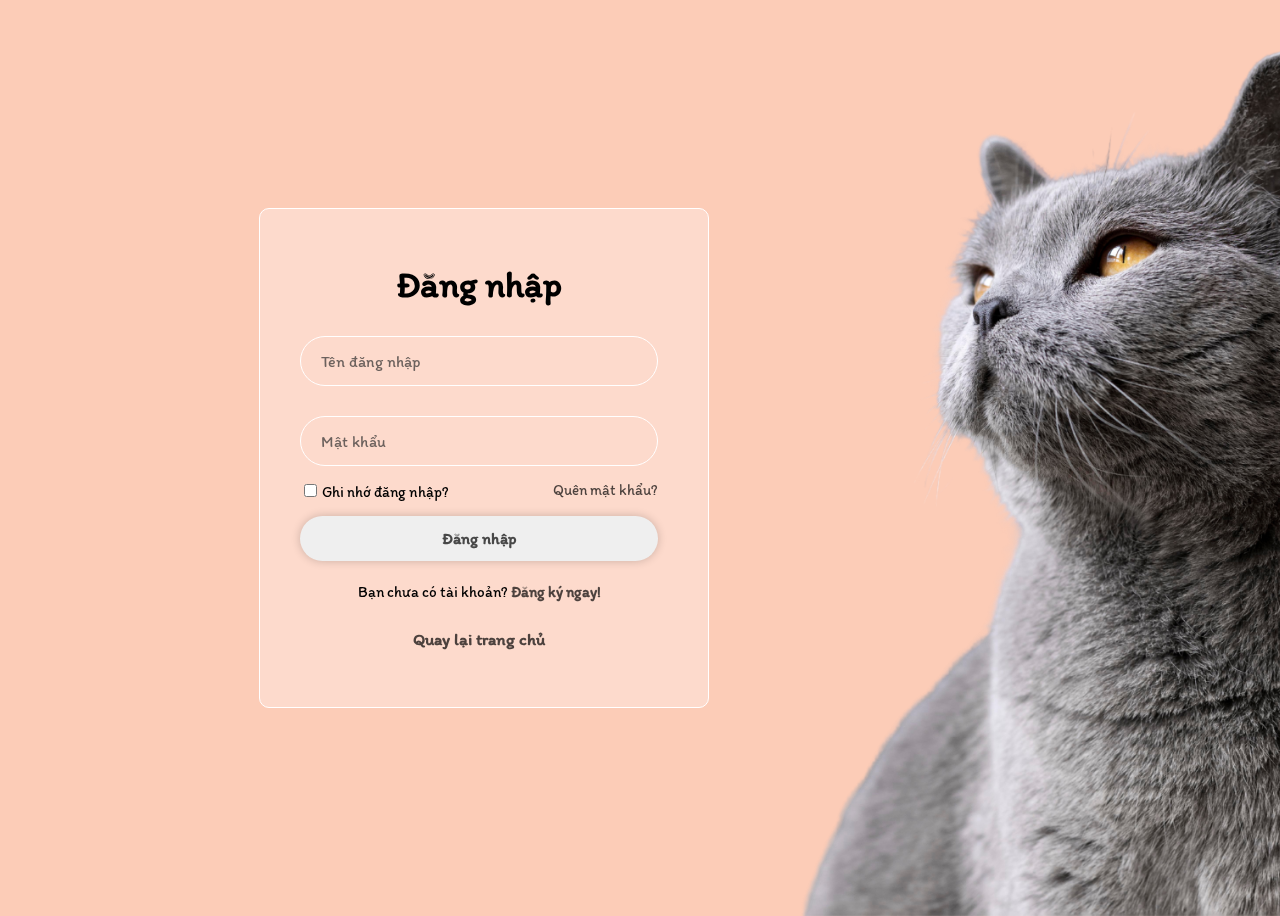
<file: html/login.html>
<!DOCTYPE html>
<html lang="en">
  <head>
    <meta charset="UTF-8" />
    <meta name="viewport" content="width=device-width, initial-scale=1.0" />
    <title>Đăng nhập</title>
    <!-- Link code có thể nhúng icon -->
    <link
      rel="stylesheet"
      href="https://cdnjs.cloudflare.com/ajax/libs/font-awesome/6.5.1/css/all.min.css"
      integrity="sha512-DTOQO9RWCH3ppGqcWaEA1BIZOC6xxalwEsw9c2QQeAIftl+Vegovlnee1c9QX4TctnWMn13TZye+giMm8e2LwA=="
      crossorigin="anonymous"
      referrerpolicy="no-referrer"
    />
    <!-- Nhúng CSS -->
    <link rel="stylesheet" href="/css/login.css" />
    <link rel="stylesheet" href="/css/base.css" />
  </head>
  <body>
    <div class="cover">
      <div class="wrapper" id="wrapper">
        <div class="login-form">
          <h1>Đăng nhập</h1>
          <div class="input-box">
            <input
              id="account-field-login"
              type="text"
              placeholder="Tên đăng nhập"
            />
            <i class="fa-solid fa-user"></i>
            <p id="error-acc-login"></p>
          </div>

          <div class="input-box">
            <input type="password" placeholder="Mật khẩu" />
            <i id="show-hide-pass-login" class="fa-solid fa-lock"></i>
            <!-- <i class="fa-solid fa-unlock"></i> -->
            <p id="error-pass-login"></p>
          </div>

          <div class="forgot-box">
            <label for="checkbox-forgot">
              <input
                type="checkbox"
                name="checkbox-forgot"
                id="checkbox-forgot"
              />Ghi nhớ đăng nhập?</label
            >
            <a href="#">Quên mật khẩu?</a>
          </div>

          <button id="btn-login" type="submit" class="button">Đăng nhập</button>

          <div class="register-login-link">
            <p>
              Bạn chưa có tài khoản?
              <a href="#" id="register-link">Đăng ký ngay!</a>
            </p>
          </div>
          <div class="home-link">
            <a href="../index.html">Quay lại trang chủ</a>
          </div>
        </div>
        <!-- Form đăng ký -->
        <div class="register-form" ;>
          <h1>Đăng ký</h1>
          <div class="input-box">
            <input
              id="account-field-register"
              type="text"
              placeholder="Tên đăng nhập"
            />
            <i class="fa-solid fa-user"></i>
            <p id="error-acc-register"></p>
          </div>
          <div class="input-box">
            <input type="password" placeholder="Mật khẩu" />
            <i id="show-hide-pass-register" class="fa-solid fa-lock"></i>
            <p id="error-pass-register"></p>
          </div>
          <div class="input-box">
            <input
              id="input-password-again"
              type="password"
              placeholder="Nhập lại mật khẩu"
            />
            <i id="show-hide-pass-register-again" class="fa-solid fa-lock"></i>
            <p id="error-pass-again-register"></p>
          </div>

          <div class="register-login-link">
            <p>
              Bạn đã có tài khoản?
              <a href="#" id="login-link">Đăng nhập ngay!</a>
            </p>
          </div>
          <button id="btn-register" type="submit" class="button">
            Đăng ký
          </button>
          <div class="home-link">
            <a href="../index.html">Quay lại trang chủ</a>
          </div>
        </div>
      </div>
    </div>

    <!-- link js -->
    <script src="/js/login.js"></script>
  </body>
</html>
</file>
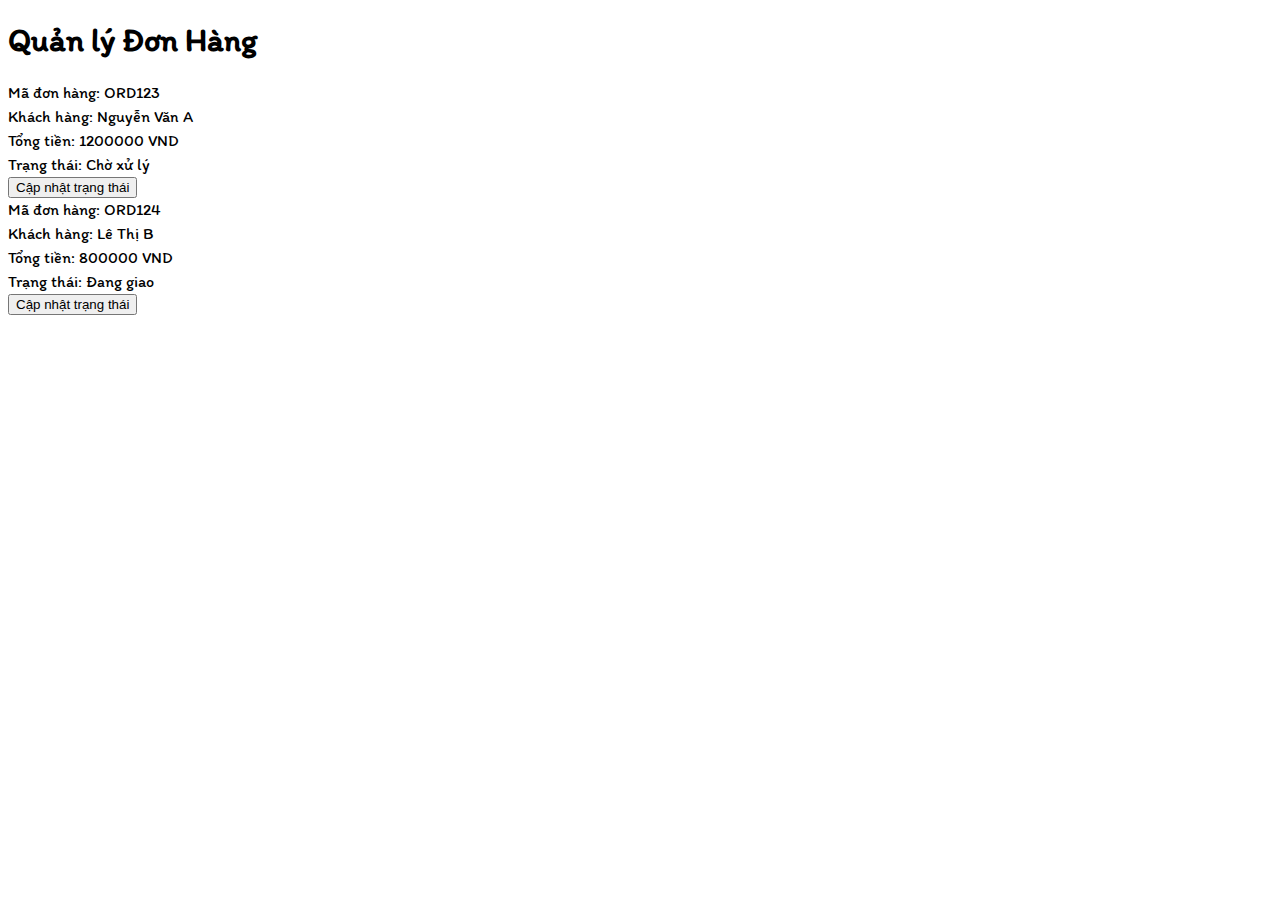
<file: html/order.html>
﻿<!DOCTYPE html>
<html lang="en">
<head>
    <meta charset="UTF-8" />
    <meta name="viewport" content="width=device-width, initial-scale=1.0" />
    <title>Quản lý Đơn Hàng</title>
    <link rel="stylesheet" href="/css/base.css" />
</head>
<body>
    <h1>Quản lý Đơn Hàng</h1>

    <div id="orderList">
        <!-- Danh sách đơn hàng sẽ được hiển thị ở đây -->
    </div>

    <script src="/js/order.js"></script>
</body>
</html>
</file>
<file: css/login.css>
body {
  display: flex;
  margin-right: 25%;
  align-items: center;
  min-height: 100vh;
  background-image: url("../image/background.png");
  background-color: var(--color-one);
  background-size: cover;
}
.cover {
  width: 100%;
  display: flex;
  justify-content: center;
}
.wrapper {
  width: 450px;
  height: 500px;
  border: 1px solid rgba(255, 255, 255, 2);
  border-radius: 10px;
  padding: 30px 40px;
  backdrop-filter: blur(20px);
  background-color: #fddacc;
  perspective: 1000px;
  transform-style: preserve-3d;
}

/* Thiết lập hiệu ứng lật thẻ */
.login-form,
.register-form {
  position: absolute;
  width: 80%;
  height: 100%;
  transition: transform 0.8s;
}

.login-form {
  transform: rotateY(0deg);
  backface-visibility: hidden;
}

.register-form {
  transform: rotateY(180deg);
  backface-visibility: hidden;
}
.wrapper h1 {
  font-size: 36px;
  text-align: center;
}
.wrapper .input-box {
  width: 100%;
  height: 50px;
  margin: 30px 0;
  position: relative;
}
.wrapper .input-box input {
  width: 100%;
  height: 100%;
  background: transparent;
  border: none;
  outline: none;
  border: 1px solid rgba(255, 255, 255, 2);
  border-radius: 40px;
  font-size: 16px;
  font-family: var(--color-text);
  color: var(--color-text);
  padding: 20px 45px 20px 20px;
}
.wrapper .input-box input:focus {
  background-color: var(--color-one);
}
.wrapper .input-box input::placeholder {
  color: rgba(45, 45, 45, 0.7);
}
.wrapper .input-box i {
  position: absolute;
  right: 20px;
  top: 50%;
  transform: translateY(-50%);
  font-size: 20px;
}
.wrapper .forgot-box {
  display: flex;
  justify-content: space-between;
  font-size: 15px;
  margin: -15px 0px 15px;
}
.wrapper .forgot-box label:hover {
  text-decoration: underline;
}
.wrapper .forgot-box label input {
  margin-right: 5px;
  accent-color: #fff;
}
.wrapper .forgot-box a:hover {
  text-decoration: underline;
}
.wrapper .button {
  width: 100%;
  height: 45px;
  border: none;
  outline: none;
  border-radius: 40px;
  box-shadow: 0 0 10px rgba(0, 0, 0, 0.2);
  color: var(--color-text);
  font-family: var(--font1);
  font-weight: 600;
  font-size: 16px;
}
.wrapper .button:hover {
  background-color: #e5e2e2;
}
.wrapper .register-login-link {
  font-size: 15px;
  text-align: center;
  margin: 20px 0 15px;
}
.wrapper .register-login-link a {
  font-weight: 600;
}
.wrapper .register-login-link a:hover {
  text-decoration: underline;
}
.wrapper .home-link {
  display: flex;
  justify-content: center;
}
.wrapper .home-link a {
  font-size: 17px;
  text-align: center;
  margin: 10px 0 15px;
  font-weight: 600;
}
.wrapper .home-link a:hover {
  text-decoration: underline;
}

/* CSS cho các error */
#error-acc-register,
#error-pass-register,
#error-acc-login,
#error-pass-login,
#error-pass-again-register {
  color: rgb(252, 35, 35);
  padding: 0;
  padding-top: 2px;
  margin: 0 20px;
  font-size: 13px;
}
/* End CSS cho các error */
</file>
<file: css/base.css>
@import url("https://fonts.googleapis.com/css2?family=Itim&display=swap");

:root {
  --color-one: #fcccb7;
  --color-two: #ffe4d3;
  --color-text: rgba(0, 0, 0, 0.7);
  --font1: "Itim", cursive;
  --font2: "Jaldi", sans-serif;
  --box-shadow: 0px 3px 6px rgba(0, 0, 0, 0.16);
}
::placeholder {
  font-family: var(--font1);
}
body {
  font-family: var(--font1);
}
* {
  box-sizing: border-box;
}
ul {
  list-style-type: none;
  margin: 0;
  padding: 0;
}
a {
  color: var(--color-text);
  font-family: var(--font1);
  text-decoration: none;
}
p {
  line-height: 1.5;
  margin: 0;
}
ul li {
  line-height: 1.5;
}
</file>
